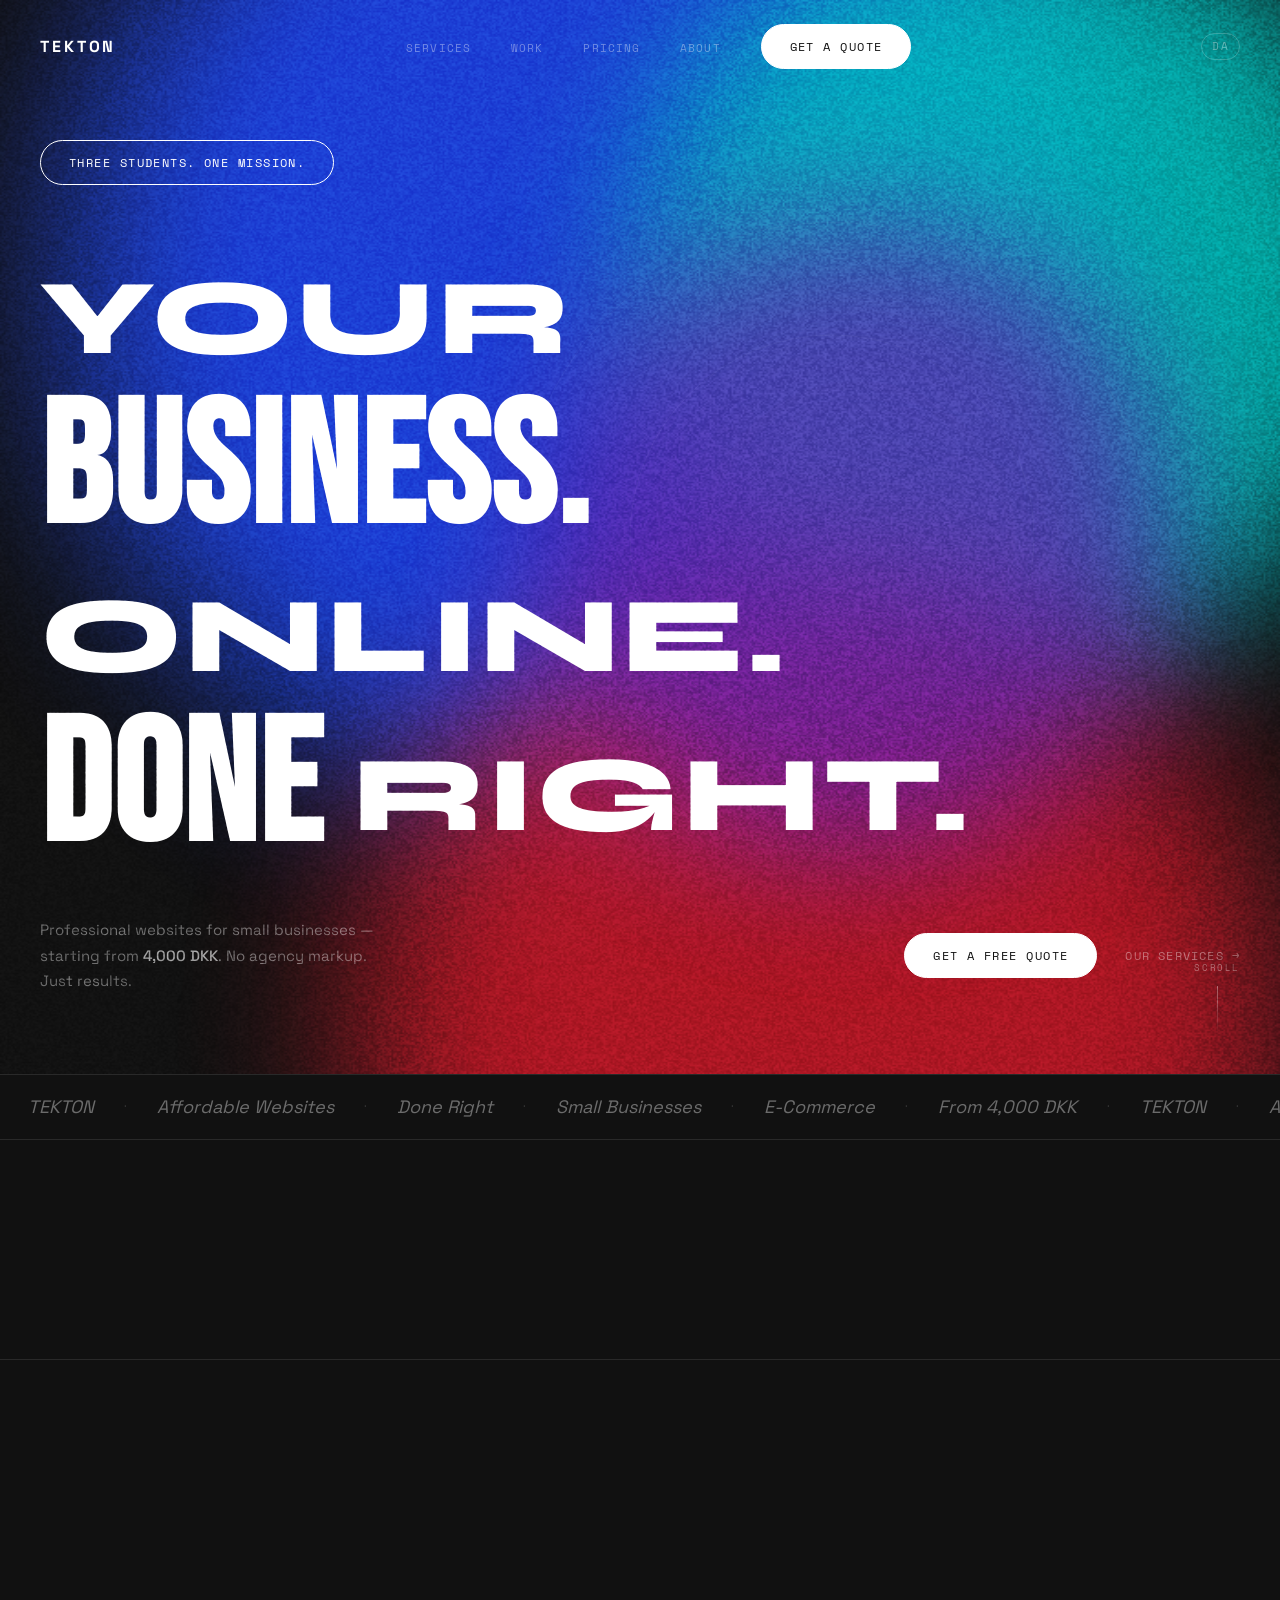
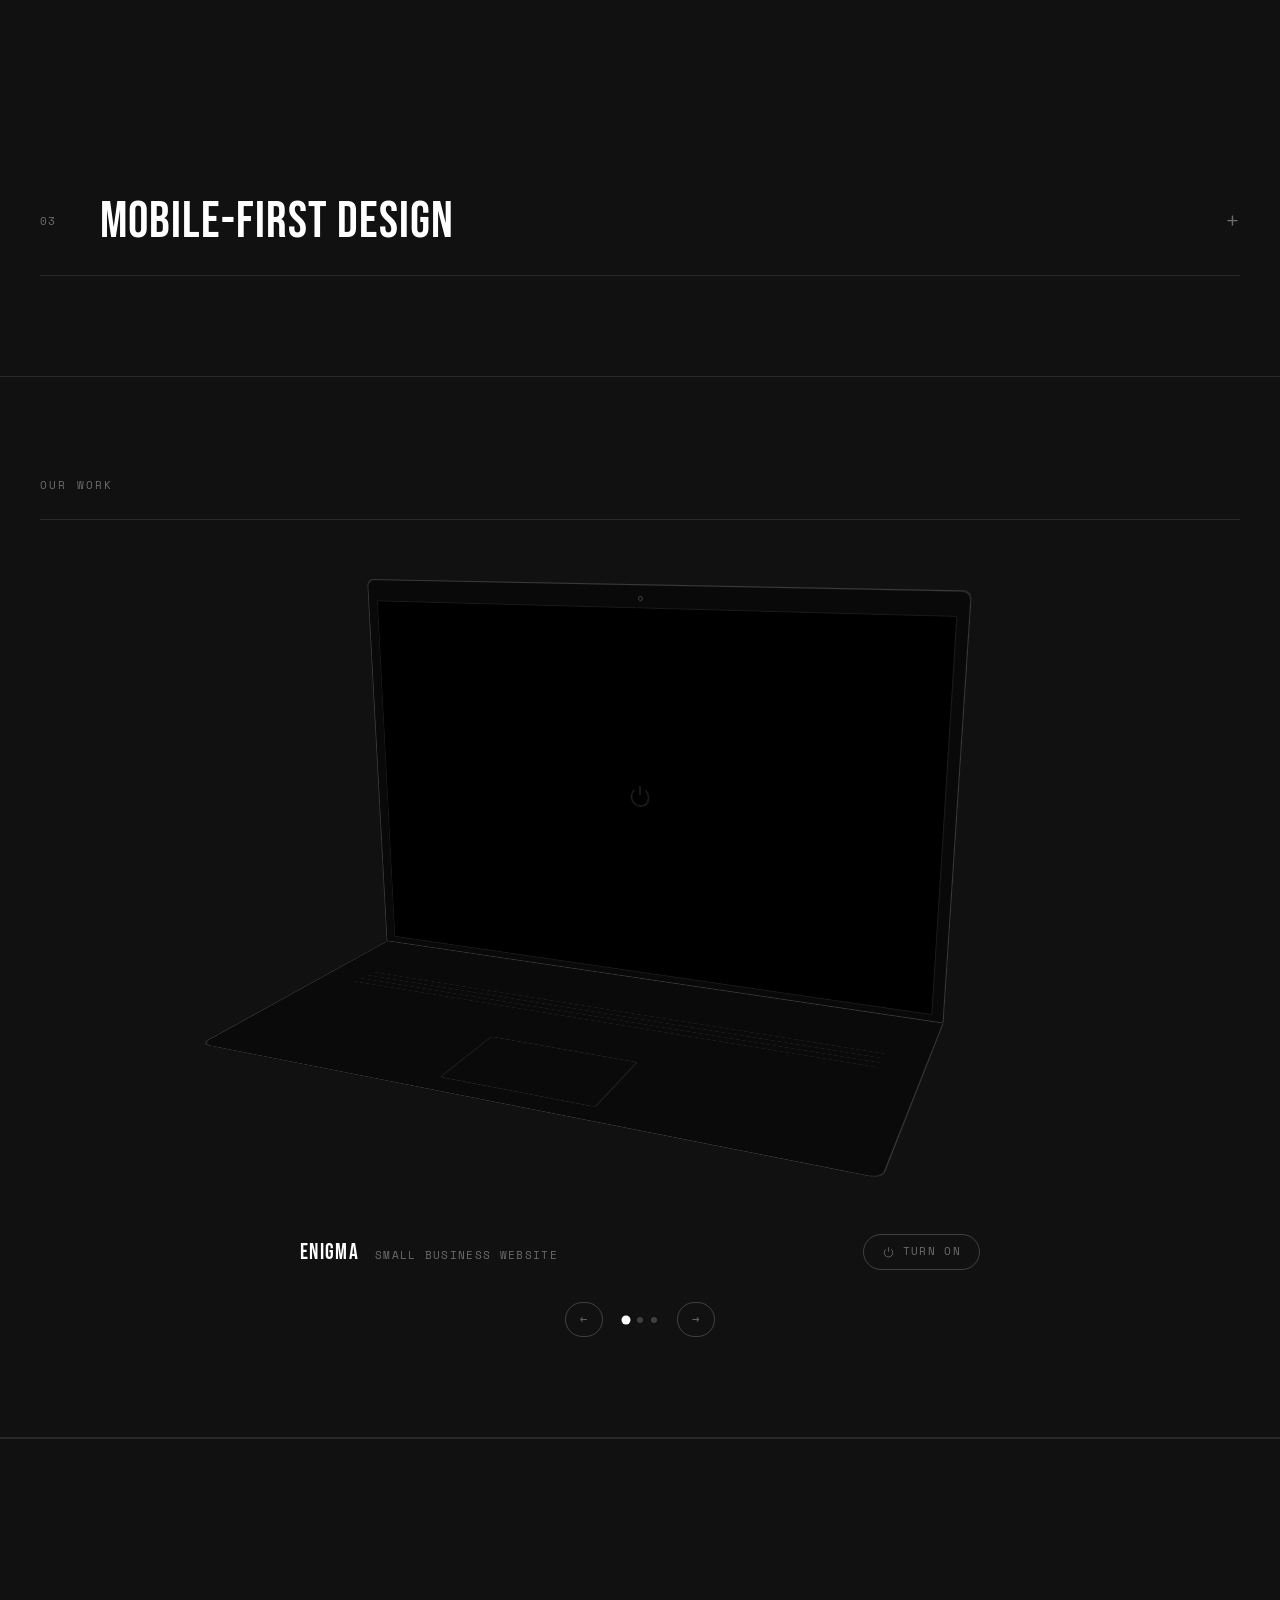
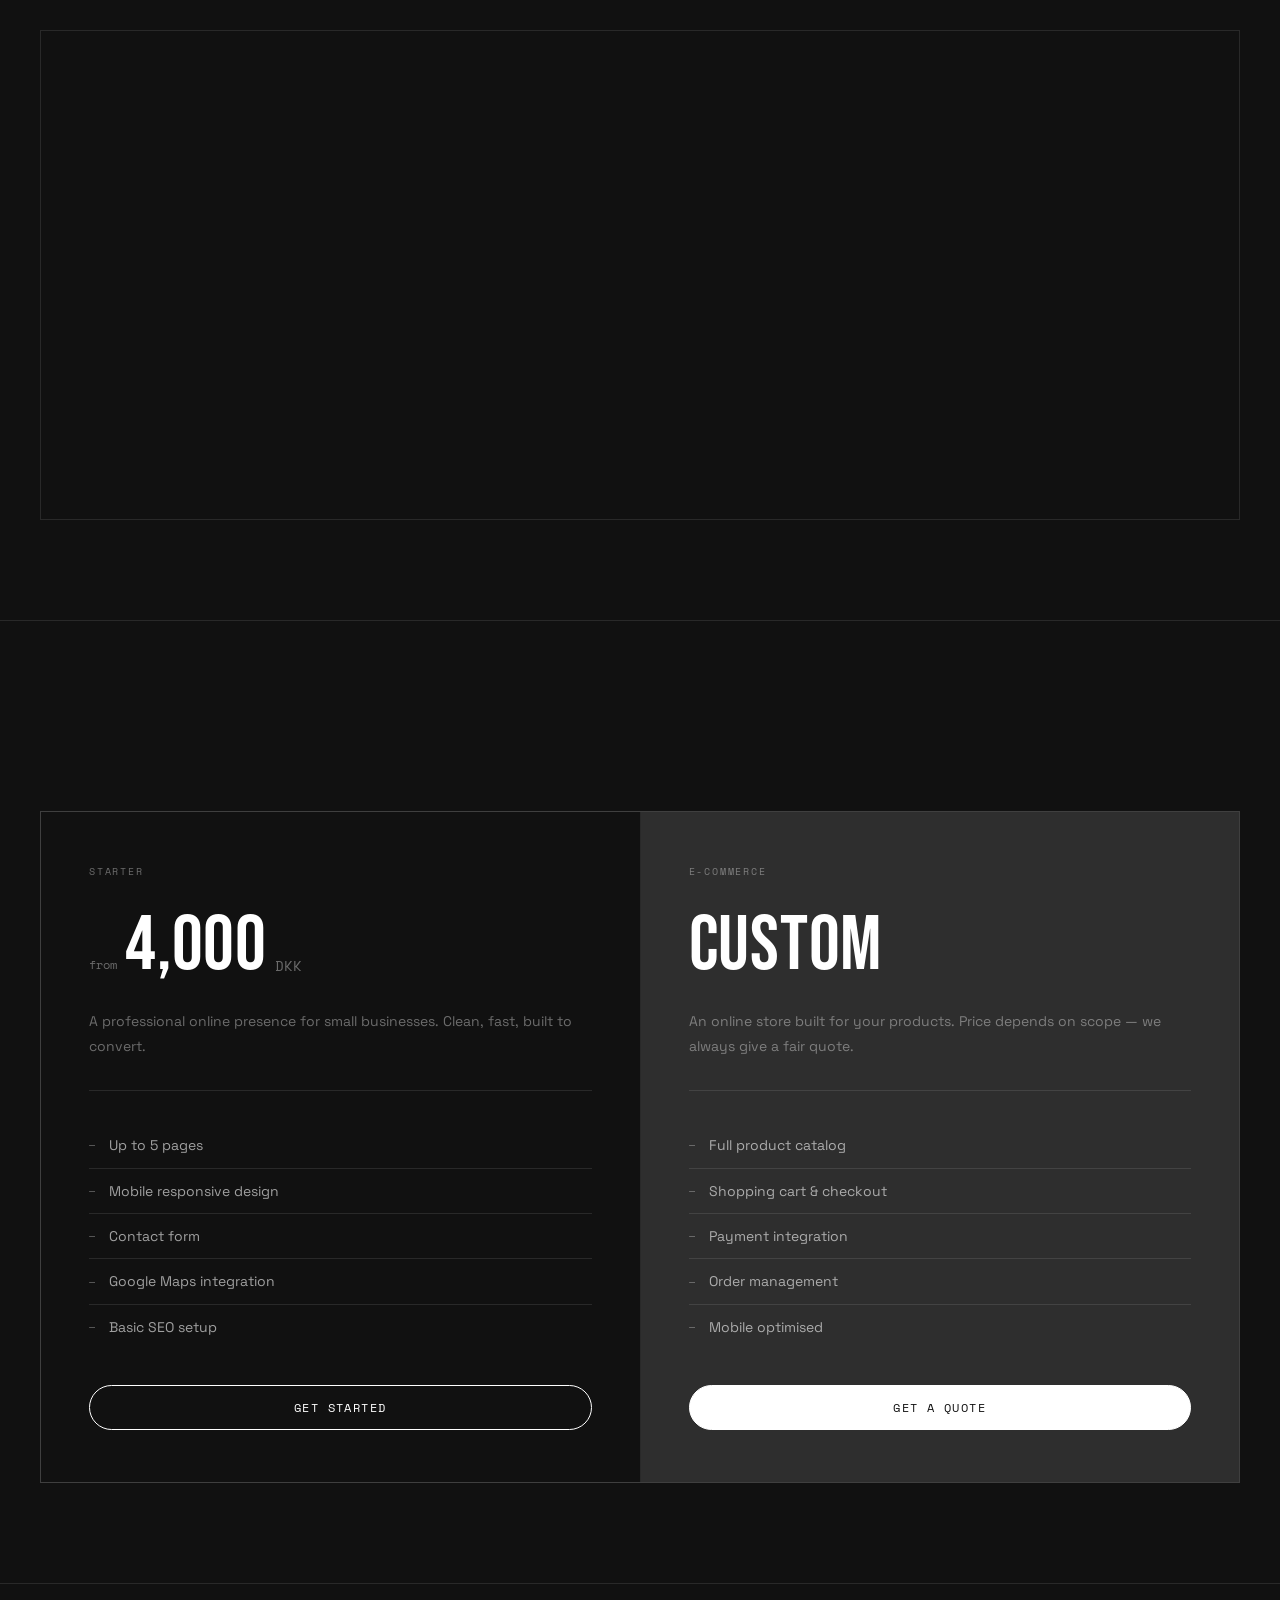
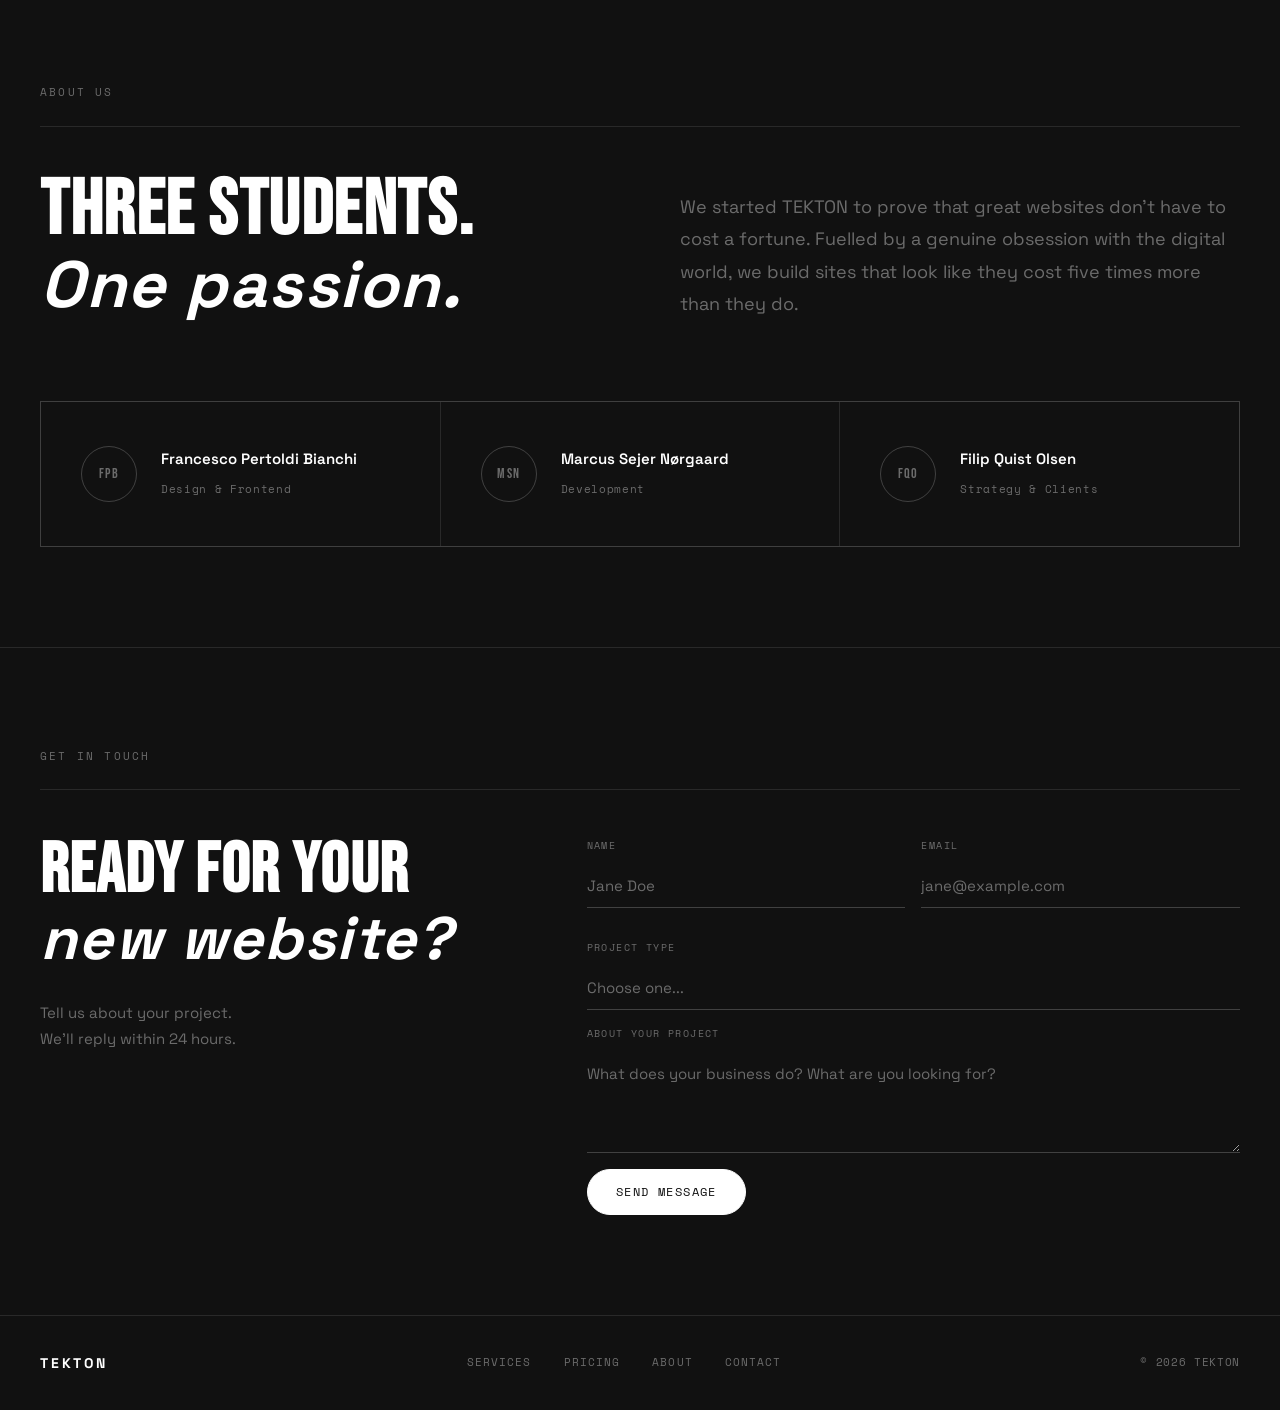
<file: index.html>
<!DOCTYPE html>
<html lang="en">
<head>
    <meta charset="UTF-8">
    <meta name="viewport" content="width=device-width, initial-scale=1.0">
    <meta name="description" content="TEKTON — Professional websites for small businesses. Starting from 4,000 DKK.">
    <title>TEKTON — Websites for Small Businesses</title>
    <link rel="preconnect" href="https://fonts.googleapis.com">
    <link rel="preconnect" href="https://fonts.gstatic.com" crossorigin>
    <link href="https://fonts.googleapis.com/css2?family=Bebas+Neue&family=Cormorant+Garamond:ital,wght@1,700&family=Syne:wght@400;700;800&family=Space+Grotesk:wght@300;400;500;600;700&family=Space+Mono&display=swap" rel="stylesheet">
    <link rel="stylesheet" href="style.css">
</head>
<body>
    <div class="cursor" aria-hidden="true"></div>
    <div class="cursor-ring" aria-hidden="true"></div>

    <!-- Navigation -->
    <nav class="nav" id="nav">
        <div class="nav__inner">
            <a href="#home" class="nav__logo">TEKTON</a>
            <ul class="nav__links">
                <li><a href="#services" data-i18n="nav.services">Services</a></li>
                <li><a href="#work" data-i18n="nav.work">Work</a></li>
                <li><a href="#pricing" data-i18n="nav.pricing">Pricing</a></li>
                <li><a href="#about" data-i18n="nav.about">About</a></li>
                <li><a href="#contact" class="pill" data-i18n="nav.cta">Get a Quote</a></li>
            </ul>
            <div class="nav__right">
                <button class="lang-toggle" id="langToggle" aria-label="Switch language">DA</button>
                <button class="hamburger" id="hamburger" aria-label="Toggle menu">
                    <span></span><span></span><span></span>
                </button>
            </div>
        </div>
    </nav>

    <!-- Mobile Menu -->
    <div class="mobile-menu" id="mobileMenu">
        <ul>
            <li><a href="#services" data-i18n="nav.services">Services</a></li>
            <li><a href="#work" data-i18n="nav.work">Work</a></li>
            <li><a href="#pricing" data-i18n="nav.pricing">Pricing</a></li>
            <li><a href="#about" data-i18n="nav.about">About</a></li>
            <li><a href="#contact" data-i18n="nav.cta">Get a Quote</a></li>
        </ul>
    </div>

    <!-- Hero -->
    <section class="hero" id="home">
        <div class="hero-gradient" aria-hidden="true">
            <div class="blob blob--1"></div>
            <div class="blob blob--2"></div>
            <div class="blob blob--3"></div>
            <div class="blob blob--4"></div>
        </div>
        <div class="grain" aria-hidden="true"></div>
        <div class="hero__geo" aria-hidden="true"></div>
        <div class="container">
            <div class="hero__inner">
                <div class="hero__top">
                    <span class="pill pill--ghost" data-i18n="hero.badge">Three students. One mission.</span>
                </div>
                <h1 class="hero__title">
                    <em data-i18n="hero.l1">YOUR</em><br>
                    <span data-i18n="hero.l2">BUSINESS.</span><br>
                    <em data-i18n="hero.l3">ONLINE.</em><br>
                    <span class="hero__l4" data-i18n="hero.l4">DONE</span> <em data-i18n="hero.l5">RIGHT.</em>
                </h1>
                <div class="hero__foot">
                    <p class="hero__desc" data-i18n-html="hero.desc">
                        Professional websites for small businesses —
                        starting from <strong>4,000 DKK</strong>.
                        No agency markup. Just results.
                    </p>
                    <div class="hero__cta">
                        <a href="#contact" class="pill" data-i18n="hero.cta.primary">Get a Free Quote</a>
                        <a href="#services" class="text-link"><span data-i18n="hero.cta.secondary">Our Services</span> <span aria-hidden="true">→</span></a>
                    </div>
                </div>
            </div>
        </div>
        <div class="hero__scroll" aria-hidden="true">
            <span>SCROLL</span>
            <div class="hero__scroll-line"></div>
        </div>
    </section>

    <!-- Marquee -->
    <div class="marquee" aria-hidden="true">
        <div class="marquee__track">
            <span class="marquee__item">TEKTON</span>
            <span class="marquee__sep">·</span>
            <span class="marquee__item" data-i18n="marquee.affordable">Affordable Websites</span>
            <span class="marquee__sep">·</span>
            <span class="marquee__item" data-i18n="marquee.done">Done Right</span>
            <span class="marquee__sep">·</span>
            <span class="marquee__item" data-i18n="marquee.small">Small Businesses</span>
            <span class="marquee__sep">·</span>
            <span class="marquee__item" data-i18n="marquee.ecom">E-Commerce</span>
            <span class="marquee__sep">·</span>
            <span class="marquee__item" data-i18n="marquee.from">From 4,000 DKK</span>
            <span class="marquee__sep">·</span>
            <span class="marquee__item">TEKTON</span>
            <span class="marquee__sep">·</span>
            <span class="marquee__item" data-i18n="marquee.affordable">Affordable Websites</span>
            <span class="marquee__sep">·</span>
            <span class="marquee__item" data-i18n="marquee.done">Done Right</span>
            <span class="marquee__sep">·</span>
            <span class="marquee__item" data-i18n="marquee.small">Small Businesses</span>
            <span class="marquee__sep">·</span>
            <span class="marquee__item" data-i18n="marquee.ecom">E-Commerce</span>
            <span class="marquee__sep">·</span>
            <span class="marquee__item" data-i18n="marquee.from">From 4,000 DKK</span>
            <span class="marquee__sep">·</span>
        </div>
    </div>

    <!-- Stats Bar -->
    <div class="stats-bar">
        <div class="container">
            <div class="stats-bar__grid">
                <div class="stats-bar__item">
                    <span class="stats-bar__num">03</span>
                    <span class="stats-bar__label" data-i18n="stats.students">Students</span>
                </div>
                <div class="stats-bar__item">
                    <span class="stats-bar__num">2–3</span>
                    <span class="stats-bar__label" data-i18n="stats.weeks">Weeks delivery</span>
                </div>
                <div class="stats-bar__item">
                    <span class="stats-bar__num">100<span class="stats-bar__pct">%</span></span>
                    <span class="stats-bar__label" data-i18n="stats.custom">Custom code</span>
                </div>
                <div class="stats-bar__item">
                    <span class="stats-bar__num">24<span class="stats-bar__pct">H</span></span>
                    <span class="stats-bar__label" data-i18n="stats.response">Response time</span>
                </div>
            </div>
        </div>
    </div>

    <!-- Services -->
    <section class="section" id="services">
        <div class="container">
            <div class="section-label fade-up" data-i18n="services.label">SERVICES</div>
            <div class="service-list">
                <div class="service-item fade-up">
                    <button class="service-item__head" aria-expanded="false">
                        <span class="service-item__num">01</span>
                        <span class="service-item__title" data-i18n="services.s1.title">Small Business Websites</span>
                        <span class="service-item__toggle" aria-hidden="true">+</span>
                    </button>
                    <div class="service-item__body" hidden>
                        <p data-i18n="services.s1.desc">A clean, professional online presence that turns visitors into customers. Perfect for local shops, service providers, and startups looking to get serious about the web.</p>
                    </div>
                </div>
                <div class="service-item fade-up">
                    <button class="service-item__head" aria-expanded="false">
                        <span class="service-item__num">02</span>
                        <span class="service-item__title" data-i18n="services.s2.title">E-Commerce</span>
                        <span class="service-item__toggle" aria-hidden="true">+</span>
                    </button>
                    <div class="service-item__body" hidden>
                        <p data-i18n="services.s2.desc">Start selling online. We build fast, user-friendly stores that make buying from you a pleasure — not a chore. From product catalog to payment and checkout.</p>
                    </div>
                </div>
                <div class="service-item fade-up">
                    <button class="service-item__head" aria-expanded="false">
                        <span class="service-item__num">03</span>
                        <span class="service-item__title" data-i18n="services.s3.title">Mobile-First Design</span>
                        <span class="service-item__toggle" aria-hidden="true">+</span>
                    </button>
                    <div class="service-item__body" hidden>
                        <p data-i18n="services.s3.desc">Over 60% of web traffic is mobile. Every site we deliver is fully optimised for phones, tablets, and desktops — no exceptions, no compromises.</p>
                    </div>
                </div>
            </div>
        </div>
    </section>

    <!-- Work / Portfolio -->
    <section class="section section--border" id="work">
        <div class="container">
            <div class="section-label fade-up" data-i18n="work.label">OUR WORK</div>
            <div class="work-card fade-up">
                <div class="laptop-scene" id="laptopScene">
                    <!-- 3D laptop frame: preserve-3d gives correct keyboard geometry -->
                    <div class="laptop-frame" id="laptop">
                        <div class="laptop__lid">
                            <div class="laptop__cam" aria-hidden="true"></div>
                            <!-- Screen placeholder: defines size/position for JS iframe overlay -->
                            <div class="laptop__screen" id="laptopScreen">
                                <div class="laptop__screen-off" aria-hidden="true">
                                    <svg viewBox="0 0 24 24" fill="none" stroke="currentColor" stroke-width="1" stroke-linecap="round" stroke-linejoin="round" aria-hidden="true">
                                        <path d="M12 3v7"/>
                                        <path d="M6.5 6.5a8 8 0 1 0 11 0"/>
                                    </svg>
                                </div>
                                <div class="laptop__screen-placeholder" id="screenPlaceholder" aria-hidden="true">
                                    <span id="placeholderName">Project</span>
                                    <small data-i18n="work.coming">Coming soon</small>
                                </div>
                            </div>
                        </div>
                        <!-- Keyboard: hinged at lid bottom, rotates 90° flat toward viewer -->
                        <div class="laptop__base" aria-hidden="true">
                            <div class="laptop__key-rows" aria-hidden="true">
                                <div class="laptop__key-row"></div>
                                <div class="laptop__key-row"></div>
                                <div class="laptop__key-row"></div>
                                <div class="laptop__key-row"></div>
                            </div>
                            <div class="laptop__trackpad"></div>
                        </div>
                    </div>
                    <!-- iframe lives outside preserve-3d so it stays interactive -->
                    <!-- JS positions and clips it to match the 3D screen exactly -->
                    <div class="laptop__iframe-wrap" id="laptopIframeWrap">
                        <iframe
                            src="https://franogaming123-code.github.io/Enigma/"
                            title="Enigma — example project by TEKTON"
                            loading="lazy"
                            tabindex="-1"
                        ></iframe>
                    </div>
                </div>
                <div class="work-card__meta">
                    <div class="work-card__info">
                        <span class="work-card__name">Enigma</span>
                        <span class="work-card__type" data-i18n="work.enigma.type">Small Business Website</span>
                    </div>
                    <button class="power-btn" id="powerBtn" aria-pressed="false">
                        <svg viewBox="0 0 24 24" fill="none" stroke="currentColor" stroke-width="1.5" stroke-linecap="round" stroke-linejoin="round" aria-hidden="true">
                            <path d="M12 3v7"/>
                            <path d="M6.5 6.5a8 8 0 1 0 11 0"/>
                        </svg>
                        <span id="powerLabel" data-i18n="work.power.off">Turn on</span>
                    </button>
                </div>
                <div class="work-card__nav">
                    <button class="work-nav-arrow" id="workPrev" aria-label="Previous project">←</button>
                    <div class="work-nav-dots" id="workDots">
                        <button class="work-nav-dot is-active" data-idx="0" aria-label="Enigma"></button>
                        <button class="work-nav-dot" data-idx="1" aria-label="Bloom Bakery"></button>
                        <button class="work-nav-dot" data-idx="2" aria-label="Atlas Studio"></button>
                    </div>
                    <button class="work-nav-arrow" id="workNext" aria-label="Next project">→</button>
                </div>
            </div>
        </div>
    </section>

    <!-- Why Tekton -->
    <section class="section section--border" id="why">
        <div class="container">
            <div class="section-label fade-up" data-i18n="why.label">WHY TEKTON</div>
            <div class="why-grid">
                <div class="why-item fade-up">
                    <span class="why-item__num">01</span>
                    <h3 data-i18n="why.w1.title">Actually affordable</h3>
                    <p data-i18n="why.w1.desc">We're students — our overhead is zero. We pass that saving on to you, with prices far below any agency.</p>
                </div>
                <div class="why-item fade-up">
                    <span class="why-item__num">02</span>
                    <h3 data-i18n="why.w2.title">Modern by default</h3>
                    <p data-i18n="why.w2.desc">We live on the web. Every site we build is fast, clean, and looks like it was made in this decade.</p>
                </div>
                <div class="why-item fade-up">
                    <span class="why-item__num">03</span>
                    <h3 data-i18n="why.w3.title">Direct communication</h3>
                    <p data-i18n="why.w3.desc">You talk to the people building your site — no account managers, no middlemen, no BS.</p>
                </div>
                <div class="why-item fade-up">
                    <span class="why-item__num">04</span>
                    <h3 data-i18n="why.w4.title">Fast turnaround</h3>
                    <p data-i18n="why.w4.desc">We're hungry for the work. Most projects go live within 2–3 weeks from the first brief.</p>
                </div>
            </div>
        </div>
    </section>

    <!-- Pricing -->
    <section class="section" id="pricing">
        <div class="container">
            <div class="section-label fade-up" data-i18n="pricing.label">PRICING</div>
            <div class="pricing-grid">
                <div class="pricing-card fade-up">
                    <div class="pricing-card__label" data-i18n="pricing.starter.label">Starter</div>
                    <div class="pricing-card__price">
                        <span class="pricing-card__from" data-i18n="pricing.from">from</span>
                        <span class="pricing-card__amount" data-countup="4000">4,000</span>
                        <span class="pricing-card__unit">DKK</span>
                    </div>
                    <p data-i18n="pricing.starter.desc">A professional online presence for small businesses. Clean, fast, built to convert.</p>
                    <ul class="feature-list">
                        <li data-i18n="pricing.starter.f1">Up to 5 pages</li>
                        <li data-i18n="pricing.starter.f2">Mobile responsive design</li>
                        <li data-i18n="pricing.starter.f3">Contact form</li>
                        <li data-i18n="pricing.starter.f4">Google Maps integration</li>
                        <li data-i18n="pricing.starter.f5">Basic SEO setup</li>
                    </ul>
                    <a href="#contact" class="pill pill--ghost" data-i18n="pricing.cta.start">Get Started</a>
                </div>
                <div class="pricing-card pricing-card--featured fade-up">
                    <div class="pricing-card__label" data-i18n="pricing.ecom.label">E-Commerce</div>
                    <div class="pricing-card__price">
                        <span class="pricing-card__amount" data-i18n="pricing.custom">Custom</span>
                    </div>
                    <p data-i18n="pricing.ecom.desc">An online store built for your products. Price depends on scope — we always give a fair quote.</p>
                    <ul class="feature-list">
                        <li data-i18n="pricing.ecom.f1">Full product catalog</li>
                        <li data-i18n="pricing.ecom.f2">Shopping cart &amp; checkout</li>
                        <li data-i18n="pricing.ecom.f3">Payment integration</li>
                        <li data-i18n="pricing.ecom.f4">Order management</li>
                        <li data-i18n="pricing.ecom.f5">Mobile optimised</li>
                    </ul>
                    <a href="#contact" class="pill" data-i18n="nav.cta">Get a Quote</a>
                </div>
            </div>
        </div>
    </section>

    <!-- About -->
    <section class="section section--border" id="about">
        <div class="container">
            <div class="section-label fade-up" data-i18n="about.label">ABOUT US</div>
            <div class="about-intro fade-up">
                <h2 class="about-heading" data-i18n-html="about.heading">
                    Three students.<br>
                    <em>One passion.</em>
                </h2>
                <p class="about-body" data-i18n="about.body">
                    We started TEKTON to prove that great websites don't have to cost a fortune.
                    Fuelled by a genuine obsession with the digital world, we build sites that
                    look like they cost five times more than they do.
                </p>
            </div>
            <div class="team-grid">
                <div class="team-card fade-up">
                    <div class="team-card__initial">FPB</div>
                    <div class="team-card__info">
                        <h3>Francesco Pertoldi Bianchi</h3>
                        <span data-i18n="team.role1">Design &amp; Frontend</span>
                    </div>
                </div>
                <div class="team-card fade-up">
                    <div class="team-card__initial">MSN</div>
                    <div class="team-card__info">
                        <h3>Marcus Sejer Nørgaard</h3>
                        <span data-i18n="team.role2">Development</span>
                    </div>
                </div>
                <div class="team-card fade-up">
                    <div class="team-card__initial">FQO</div>
                    <div class="team-card__info">
                        <h3>Filip Quist Olsen</h3>
                        <span data-i18n="team.role3">Strategy &amp; Clients</span>
                    </div>
                </div>
            </div>
        </div>
    </section>

    <!-- Contact -->
    <section class="section" id="contact">
        <div class="container">
            <div class="section-label fade-up" data-i18n="contact.label">GET IN TOUCH</div>
            <div class="contact-layout">
                <div class="contact-heading fade-up">
                    <h2 data-i18n-html="contact.heading">Ready for your<br><em>new website?</em></h2>
                    <p data-i18n-html="contact.subhead">Tell us about your project.<br>We'll reply within 24 hours.</p>
                </div>
                <!-- Set action="https://formspree.io/f/YOUR_ID" to receive emails -->
                <form class="contact-form fade-up" id="contactForm">
                    <div class="form-row">
                        <div class="form-group">
                            <label for="name" data-i18n="form.name">Name</label>
                            <input type="text" id="name" name="name" data-i18n-placeholder="form.name.ph" placeholder="Jane Doe" required>
                        </div>
                        <div class="form-group">
                            <label for="email" data-i18n="form.email">Email</label>
                            <input type="email" id="email" name="email" data-i18n-placeholder="form.email.ph" placeholder="jane@example.com" required>
                        </div>
                    </div>
                    <div class="form-group">
                        <label for="type" data-i18n="form.type">Project type</label>
                        <select id="type" name="type">
                            <option value="" data-i18n="form.type.choose">Choose one...</option>
                            <option value="small-business" data-i18n="form.type.small">Small Business Website</option>
                            <option value="ecommerce" data-i18n="form.type.ecom">E-Commerce Store</option>
                            <option value="other" data-i18n="form.type.other">Other / Not sure yet</option>
                        </select>
                    </div>
                    <div class="form-group">
                        <label for="message" data-i18n="form.message">About your project</label>
                        <textarea id="message" name="message" rows="4" data-i18n-placeholder="form.message.ph" placeholder="What does your business do? What are you looking for?"></textarea>
                    </div>
                    <div class="form-actions">
                        <button type="submit" class="pill" data-i18n="form.submit">Send Message</button>
                        <div class="form-success" id="formSuccess" data-i18n="form.success">We'll get back to you within 24 hours.</div>
                    </div>
                </form>
            </div>
        </div>
    </section>

    <!-- Footer -->
    <footer class="footer">
        <div class="container footer__inner">
            <span class="footer__logo">TEKTON</span>
            <nav class="footer__links" aria-label="Footer navigation">
                <a href="#services" data-i18n="nav.services">Services</a>
                <a href="#pricing" data-i18n="nav.pricing">Pricing</a>
                <a href="#about" data-i18n="nav.about">About</a>
                <a href="#contact" data-i18n="nav.contact">Contact</a>
            </nav>
            <p class="footer__copy">&copy; 2026 TEKTON</p>
        </div>
    </footer>

    <script src="i18n.js"></script>
    <script src="main.js"></script>
</body>
</html>
</file>
<file: style.css>
/* ============================
   Variables & Reset
   ============================ */
:root {
    --bg: #111111;
    --text: #fff;
    --text-dim: rgba(255, 255, 255, 0.38);
    --text-mid: rgba(255, 255, 255, 0.6);
    --border: rgba(255, 255, 255, 0.1);
    --border-mid: rgba(255, 255, 255, 0.2);
    --border-full: #fff;
    --font-display: 'Bebas Neue', sans-serif;
    --font-head: 'Space Grotesk', sans-serif;
    --font-alt: 'Syne', sans-serif;
    --font-mono: 'Space Mono', monospace;
    --font-serif: 'Cormorant Garamond', serif;
    --ease: cubic-bezier(0.25, 0.46, 0.45, 0.94);
    --ease-out: cubic-bezier(0.16, 1, 0.3, 1);
    --max-w: 1280px;
}

*, *::before, *::after { box-sizing: border-box; margin: 0; padding: 0; }
html { scroll-behavior: smooth; }

body {
    background: var(--bg);
    color: var(--text);
    font-family: var(--font-head);
    font-size: 16px;
    line-height: 1.6;
    -webkit-font-smoothing: antialiased;
    overflow-x: hidden;
}

a { text-decoration: none; color: inherit; }
ul { list-style: none; }
button { font: inherit; cursor: pointer; border: none; background: none; }

/* ============================
   Utilities
   ============================ */
.container {
    width: 100%;
    max-width: var(--max-w);
    margin: 0 auto;
    padding: 0 40px;
}

.section-label {
    font-family: var(--font-mono);
    font-size: 11px;
    letter-spacing: 0.2em;
    color: var(--text-dim);
    text-transform: uppercase;
    margin-bottom: 48px;
    padding-bottom: 24px;
    border-bottom: 1px solid var(--border);
}

/* ============================
   Pills / Buttons
   ============================ */
.pill {
    display: inline-flex;
    align-items: center;
    justify-content: center;
    padding: 12px 28px;
    border: 1.5px solid var(--border-full);
    border-radius: 100px;
    font-family: var(--font-mono);
    font-size: 12px;
    letter-spacing: 0.12em;
    text-transform: uppercase;
    color: var(--text);
    background: var(--text);
    color: var(--bg);
    transition: background 0.3s var(--ease), color 0.3s var(--ease), transform 0.3s var(--ease);
    white-space: nowrap;
}
.pill:hover {
    background: transparent;
    color: var(--text);
    transform: scale(1.03);
}

.pill--ghost {
    background: transparent;
    color: var(--text);
}
.pill--ghost:hover {
    background: var(--text);
    color: var(--bg);
    transform: scale(1.03);
}

.text-link {
    display: inline-flex;
    align-items: center;
    gap: 8px;
    font-family: var(--font-mono);
    font-size: 12px;
    letter-spacing: 0.1em;
    text-transform: uppercase;
    color: var(--text-dim);
    transition: color 0.2s, gap 0.2s;
}
.text-link:hover {
    color: var(--text);
    gap: 14px;
}

/* ============================
   Animations
   ============================ */
.fade-up {
    opacity: 0;
    transform: translateY(32px);
    transition: opacity 0.8s var(--ease-out), transform 0.8s var(--ease-out);
}
.fade-up.visible {
    opacity: 1;
    transform: translateY(0);
}

/* ============================
   Navigation
   ============================ */
.nav {
    position: fixed;
    top: 0; left: 0; right: 0;
    z-index: 100;
    padding: 24px 40px;
    transition: border-color 0.4s, padding 0.4s;
    border-bottom: 1px solid transparent;
}
.nav.scrolled {
    border-color: var(--border);
    padding: 16px 40px;
    background: rgba(17, 17, 17, 0.85);
    backdrop-filter: blur(20px);
    -webkit-backdrop-filter: blur(20px);
}
.nav__inner {
    max-width: var(--max-w);
    margin: 0 auto;
    display: flex;
    align-items: center;
    justify-content: space-between;
}
.nav__logo {
    font-family: var(--font-head);
    font-size: 16px;
    font-weight: 700;
    letter-spacing: 0.18em;
    color: var(--text);
}
.nav__links {
    display: flex;
    align-items: center;
    gap: 40px;
}
.nav__links a:not(.pill) {
    font-family: var(--font-mono);
    font-size: 11px;
    letter-spacing: 0.1em;
    text-transform: uppercase;
    color: var(--text-dim);
    transition: color 0.2s, font-family 0.01s;
}
.nav__links a:not(.pill):hover { color: var(--text); }

/* Hamburger */
.hamburger {
    display: none;
    flex-direction: column;
    gap: 5px;
    padding: 4px;
}
.hamburger span {
    display: block;
    width: 22px;
    height: 1.5px;
    background: var(--text);
    border-radius: 2px;
    transition: transform 0.35s var(--ease), opacity 0.35s;
}
.hamburger.open span:nth-child(1) { transform: translateY(6.5px) rotate(45deg); }
.hamburger.open span:nth-child(2) { opacity: 0; }
.hamburger.open span:nth-child(3) { transform: translateY(-6.5px) rotate(-45deg); }

.nav__right {
    display: flex;
    align-items: center;
    gap: 16px;
}

.lang-toggle {
    font-family: var(--font-mono);
    font-size: 11px;
    letter-spacing: 0.12em;
    text-transform: uppercase;
    color: var(--text-dim);
    padding: 4px 10px;
    border: 1px solid var(--border-mid);
    border-radius: 100px;
    transition: color 0.2s, border-color 0.2s;
}
.lang-toggle:hover {
    color: var(--text);
    border-color: var(--border-full);
}

/* Mobile menu */
.mobile-menu {
    display: none;
    position: fixed;
    inset: 0;
    background: var(--bg);
    z-index: 99;
    flex-direction: column;
    justify-content: center;
    align-items: center;
    gap: 48px;
}
.mobile-menu.open { display: flex; }
.mobile-menu a {
    font-family: var(--font-display);
    font-size: 52px;
    color: var(--text);
    letter-spacing: 0.04em;
    transition: color 0.2s;
}
.mobile-menu a:hover { color: var(--text-dim); }

/* ============================
   Hero
   ============================ */
.hero {
    position: relative;
    min-height: 100vh;
    display: flex;
    align-items: flex-end;
    padding: 0 0 80px;
    overflow: hidden;
}

/* Subtle geometric rings */
.hero__geo {
    position: absolute;
    inset: 0;
    pointer-events: none;
}
.hero__geo::before,
.hero__geo::after {
    content: '';
    position: absolute;
    border-radius: 50%;
    border: 1px solid rgba(255,255,255,0.04);
}
.hero__geo::before {
    width: 70vmin;
    height: 70vmin;
    top: 50%;
    left: 65%;
    transform: translate(-50%, -50%);
    animation: slowSpin 60s linear infinite;
}
.hero__geo::after {
    width: 45vmin;
    height: 45vmin;
    top: 50%;
    left: 65%;
    transform: translate(-50%, -50%);
    animation: slowSpin 40s linear infinite reverse;
}
@keyframes slowSpin {
    from { transform: translate(-50%, -50%) rotate(0deg); }
    to   { transform: translate(-50%, -50%) rotate(360deg); }
}

.hero__inner {
    display: flex;
    flex-direction: column;
    gap: 48px;
}

.hero__top { padding-top: 140px; }

.hero__title {
    font-family: var(--font-display);
    font-size: clamp(80px, 13.5vw, 180px);
    line-height: 0.92;
    letter-spacing: 0.01em;
    color: var(--text);
    animation: heroReveal 1.1s var(--ease-out) both;
}
.hero__title em {
    font-family: var(--font-alt);
    font-style: normal;
    font-weight: 800;
    font-size: 0.62em;
    letter-spacing: 0.03em;
    vertical-align: 0.1em;
    cursor: default;
}

[lang="da"] .hero__l4 {
    font-family: var(--font-serif);
    font-style: italic;
    font-weight: 700;
    letter-spacing: 0.01em;
}

@keyframes heroReveal {
    from { opacity: 0; transform: translateY(40px); }
    to   { opacity: 1; transform: translateY(0); }
}

.hero__foot {
    display: flex;
    align-items: center;
    justify-content: space-between;
    flex-wrap: wrap;
    gap: 32px;
    animation: heroReveal 1.1s 0.2s var(--ease-out) both;
}

.hero__desc {
    font-size: 15px;
    color: var(--text-dim);
    line-height: 1.7;
    max-width: 360px;
}
.hero__desc strong { color: var(--text-mid); font-weight: 500; }

.hero__cta {
    display: flex;
    align-items: center;
    gap: 28px;
    flex-wrap: wrap;
}

.hero__scroll {
    position: absolute;
    bottom: 40px;
    right: 40px;
    display: flex;
    flex-direction: column;
    align-items: center;
    gap: 10px;
    color: var(--text-dim);
    font-family: var(--font-mono);
    font-size: 9px;
    letter-spacing: 0.18em;
    animation: heroReveal 1s 0.6s var(--ease-out) both;
}
.hero__scroll-line {
    width: 1px;
    height: 48px;
    background: linear-gradient(to bottom, var(--text-dim), transparent);
    animation: scrollPulse 2.4s ease-in-out infinite;
}
@keyframes scrollPulse {
    0%, 100% { opacity: 0.4; }
    50% { opacity: 1; }
}

/* ============================
   Marquee
   ============================ */
.marquee {
    border-top: 1px solid var(--border);
    border-bottom: 1px solid var(--border);
    padding: 18px 0;
    overflow: hidden;
    white-space: nowrap;
}
.marquee__track {
    display: inline-flex;
    align-items: center;
    animation: marqueeScroll 28s linear infinite;
}
.marquee__item {
    font-family: var(--font-head);
    font-style: italic;
    font-size: 18px;
    color: var(--text-dim);
    padding: 0 28px;
}
.marquee__sep {
    font-family: var(--font-mono);
    font-size: 11px;
    color: rgba(255,255,255,0.15);
}
@keyframes marqueeScroll {
    from { transform: translateX(0); }
    to   { transform: translateX(-50%); }
}

/* ============================
   Sections
   ============================ */
.section {
    padding: 100px 0;
}
.section--border {
    border-top: 1px solid var(--border);
    border-bottom: 1px solid var(--border);
}

/* ============================
   Services
   ============================ */
.service-list { display: flex; flex-direction: column; }

.service-item {
    border-bottom: 1px solid var(--border);
}
.service-item:first-of-type {
    border-top: 1px solid var(--border);
}

.service-item__head {
    width: 100%;
    display: flex;
    align-items: center;
    gap: 32px;
    padding: 28px 0;
    text-align: left;
    color: var(--text);
    transition: opacity 0.2s;
}
.service-item__head:hover { opacity: 0.7; }

.service-item__num {
    font-family: var(--font-mono);
    font-size: 11px;
    letter-spacing: 0.1em;
    color: var(--text-dim);
    flex-shrink: 0;
    width: 28px;
}
.service-item__title {
    font-family: var(--font-display);
    font-size: clamp(28px, 4vw, 52px);
    letter-spacing: 0.02em;
    line-height: 1;
    flex: 1;
}
.service-item__toggle {
    font-family: var(--font-head);
    font-size: 24px;
    font-weight: 300;
    color: var(--text-dim);
    flex-shrink: 0;
    transition: transform 0.35s var(--ease), color 0.2s;
    line-height: 1;
}
.service-item.open .service-item__toggle {
    transform: rotate(45deg);
    color: var(--text);
}
.service-item__body {
    overflow: hidden;
    max-height: 0;
    transition: max-height 0.5s var(--ease), padding 0.5s var(--ease);
    padding: 0 0 0 60px;
}
.service-item__body:not([hidden]) {
    display: block;
}
.service-item.open .service-item__body {
    max-height: 160px;
    padding: 0 0 32px 60px;
}
.service-item__body p {
    font-size: 16px;
    color: var(--text-mid);
    max-width: 600px;
    line-height: 1.75;
}

/* ============================
   Why Grid
   ============================ */
.why-grid {
    display: grid;
    grid-template-columns: 1fr 1fr;
    border: 1px solid var(--border);
}
.why-item {
    padding: 52px 48px;
    border-right: 1px solid var(--border);
    border-bottom: 1px solid var(--border);
    transition: background 0.3s;
}
.why-item:nth-child(2n) { border-right: none; }
.why-item:nth-last-child(-n+2) { border-bottom: none; }
.why-item:hover { background: rgba(255,255,255,0.02); }

.why-item__num {
    display: block;
    font-family: var(--font-mono);
    font-size: 10px;
    letter-spacing: 0.14em;
    color: var(--text-dim);
    margin-bottom: 24px;
}
.why-item h3 {
    font-family: var(--font-display);
    font-size: clamp(22px, 2.5vw, 34px);
    font-weight: 400;
    letter-spacing: 0.03em;
    color: var(--text);
    margin-bottom: 14px;
    line-height: 1.1;
}
.why-item p {
    font-size: 14px;
    color: var(--text-dim);
    line-height: 1.8;
}

/* ============================
   Pricing
   ============================ */
.pricing-grid {
    display: grid;
    grid-template-columns: 1fr 1fr;
    gap: 1px;
    background: var(--border);
    border: 1px solid var(--border);
}
.pricing-card {
    background: var(--bg);
    padding: 52px 48px;
    display: flex;
    flex-direction: column;
    gap: 0;
    transition: background 0.3s;
}
.pricing-card:hover { background: rgba(255,255,255,0.02); }
.pricing-card--featured { background: rgba(255,255,255,0.025); }

.pricing-card__label {
    font-family: var(--font-mono);
    font-size: 10px;
    letter-spacing: 0.18em;
    text-transform: uppercase;
    color: var(--text-dim);
    margin-bottom: 28px;
}
.pricing-card__price {
    display: flex;
    align-items: baseline;
    gap: 8px;
    margin-bottom: 24px;
    flex-wrap: wrap;
}
.pricing-card__from {
    font-family: var(--font-mono);
    font-size: 12px;
    color: var(--text-dim);
}
.pricing-card__amount {
    font-family: var(--font-display);
    font-size: clamp(52px, 6vw, 80px);
    color: var(--text);
    line-height: 1;
    letter-spacing: 0.01em;
}
.pricing-card__unit {
    font-family: var(--font-mono);
    font-size: 14px;
    color: var(--text-dim);
    align-self: flex-end;
    padding-bottom: 8px;
}
.pricing-card > p {
    font-size: 14px;
    color: var(--text-dim);
    line-height: 1.75;
    margin-bottom: 32px;
    padding-bottom: 32px;
    border-bottom: 1px solid var(--border);
}
.feature-list {
    flex: 1;
    margin-bottom: 36px;
}
.feature-list li {
    display: flex;
    align-items: center;
    gap: 14px;
    padding: 11px 0;
    font-size: 14px;
    color: var(--text-mid);
    border-bottom: 1px solid var(--border);
}
.feature-list li:last-child { border-bottom: none; }
.feature-list li::before {
    content: '—';
    font-family: var(--font-mono);
    font-size: 10px;
    color: var(--text-dim);
    flex-shrink: 0;
}

/* ============================
   About
   ============================ */
.about-intro {
    display: grid;
    grid-template-columns: 1fr 1fr;
    gap: 80px;
    align-items: start;
    margin-bottom: 80px;
}
.about-heading {
    font-family: var(--font-display);
    font-size: clamp(44px, 6vw, 80px);
    line-height: 0.95;
    letter-spacing: 0.02em;
    color: var(--text);
}
.about-heading em {
    font-family: var(--font-head);
    font-style: italic;
    font-size: 0.85em;
}
.about-body {
    font-size: 18px;
    color: var(--text-dim);
    line-height: 1.8;
    padding-top: 16px;
}

.team-grid {
    display: grid;
    grid-template-columns: repeat(3, 1fr);
    gap: 1px;
    background: var(--border);
    border: 1px solid var(--border);
}
.team-card {
    background: var(--bg);
    padding: 44px 40px;
    display: flex;
    align-items: center;
    gap: 24px;
    transition: background 0.3s;
}
.team-card:hover { background: rgba(255,255,255,0.02); }

.team-card__initial {
    width: 56px;
    height: 56px;
    border-radius: 50%;
    border: 1px solid var(--border-mid);
    display: flex;
    align-items: center;
    justify-content: center;
    font-family: var(--font-display);
    font-size: 14px;
    letter-spacing: 0.08em;
    color: var(--text-dim);
    flex-shrink: 0;
}
.team-card__info h3 {
    font-family: var(--font-head);
    font-size: 15px;
    font-weight: 600;
    color: var(--text);
    margin-bottom: 4px;
}
.team-card__info span {
    font-family: var(--font-mono);
    font-size: 11px;
    letter-spacing: 0.06em;
    color: var(--text-dim);
}

/* ============================
   Contact
   ============================ */
.contact-layout {
    display: grid;
    grid-template-columns: 1fr 1.4fr;
    gap: 80px;
    align-items: start;
}
.contact-heading h2 {
    font-family: var(--font-display);
    font-size: clamp(44px, 5.5vw, 72px);
    line-height: 0.95;
    letter-spacing: 0.02em;
    color: var(--text);
    margin-bottom: 28px;
}
.contact-heading h2 em {
    font-family: var(--font-head);
    font-style: italic;
    font-size: 0.85em;
}
.contact-heading p {
    font-size: 15px;
    color: var(--text-dim);
    line-height: 1.75;
}

.form-row {
    display: grid;
    grid-template-columns: 1fr 1fr;
    gap: 16px;
    margin-bottom: 16px;
}
.form-group {
    display: flex;
    flex-direction: column;
    gap: 10px;
    margin-bottom: 16px;
}
.form-group label {
    font-family: var(--font-mono);
    font-size: 10px;
    letter-spacing: 0.14em;
    text-transform: uppercase;
    color: var(--text-dim);
}
.form-group input,
.form-group select,
.form-group textarea {
    width: 100%;
    background: transparent;
    border: none;
    border-bottom: 1px solid var(--border-mid);
    padding: 12px 0;
    color: var(--text);
    font-family: var(--font-head);
    font-size: 15px;
    outline: none;
    transition: border-color 0.25s;
    appearance: none;
    -webkit-appearance: none;
    border-radius: 0;
}
.form-group input:focus,
.form-group select:focus,
.form-group textarea:focus { border-color: var(--text); }
.form-group input::placeholder,
.form-group textarea::placeholder { color: var(--text-dim); }
.form-group textarea { resize: vertical; }
.form-group select {
    cursor: pointer;
    color: var(--text-dim);
}
.form-group select option { background: var(--bg); color: var(--text); }

.form-actions {
    display: flex;
    align-items: center;
    gap: 28px;
    margin-top: 12px;
    flex-wrap: wrap;
}
.form-success {
    display: none;
    font-family: var(--font-mono);
    font-size: 11px;
    letter-spacing: 0.08em;
    color: var(--text-dim);
}

/* ============================
   Footer
   ============================ */
.footer {
    border-top: 1px solid var(--border);
    padding: 36px 0;
}
.footer__inner {
    display: flex;
    align-items: center;
    justify-content: space-between;
    flex-wrap: wrap;
    gap: 24px;
}
.footer__logo {
    font-family: var(--font-head);
    font-size: 14px;
    font-weight: 700;
    letter-spacing: 0.2em;
    color: var(--text);
}
.footer__links {
    display: flex;
    gap: 32px;
}
.footer__links a {
    font-family: var(--font-mono);
    font-size: 11px;
    letter-spacing: 0.1em;
    text-transform: uppercase;
    color: var(--text-dim);
    transition: color 0.2s, font-family 0.01s;
}
.footer__links a:hover {
    color: var(--text);
    font-family: var(--font-head);
    font-style: italic;
    font-size: 14px;
}
.footer__copy {
    font-family: var(--font-mono);
    font-size: 11px;
    letter-spacing: 0.06em;
    color: var(--text-dim);
}

/* ============================
   Work / Portfolio
   ============================ */
.work-card {
    display: flex;
    flex-direction: column;
    gap: 24px;
}

/* 3D Laptop mockup
   Model: lid is ~vertical (screen faces viewer), base rotates 90° outward from hinge */
.laptop-scene {
    position: relative;
    perspective: 1200px;
    perspective-origin: 50% 40%;
    padding: 20px 0 220px;
    overflow: visible;
}

/* Laptop frame: preserve-3d so the base truly lies flat in 3D space */
.laptop-frame {
    position: relative;
    width: 620px;
    margin: 0 auto;
    transform-style: preserve-3d;
    transform: rotateX(-14deg) rotateY(-22deg);
}

/* Lid: the screen panel, faces the viewer */
.laptop__lid {
    position: relative;
    width: 100%;
    border: 1px solid var(--border-mid);
    border-radius: 8px 8px 2px 2px;
    background: rgba(9, 9, 9, 0.98);
    padding: 10px 10px 6px;
    backface-visibility: hidden;
}

.laptop__cam {
    width: 5px;
    height: 5px;
    border-radius: 50%;
    border: 1px solid rgba(255, 255, 255, 0.2);
    margin: 0 auto 6px;
}

/* Base: hinged at lid bottom, rotates 90° to lie flat toward viewer */
.laptop__base {
    position: absolute;
    top: 100%;
    left: 0;
    width: 100%;
    height: 300px;
    border: 1px solid var(--border-mid);
    border-top: none;
    border-radius: 2px 2px 10px 10px;
    background: rgba(10, 10, 10, 0.98);
    transform-origin: top center;
    transform: rotateX(90deg);
    backface-visibility: hidden;
    display: flex;
    flex-direction: column;
    align-items: center;
    justify-content: space-between;
    padding: 18px 30px 22px;
}

/* Subtle keyboard rows */
.laptop__key-rows {
    display: flex;
    flex-direction: column;
    gap: 9px;
    width: 100%;
    padding: 0 8px;
    flex: 1;
    justify-content: center;
}

.laptop__key-row {
    height: 1px;
    background: rgba(255, 255, 255, 0.08);
    border-radius: 1px;
}

.laptop__trackpad {
    width: 26%;
    aspect-ratio: 16 / 10;
    border: 1px solid var(--border);
    border-radius: 3px;
    flex-shrink: 0;
}

/* Screen placeholder: fixed 16:10 ratio — defines the area JS overlays the iframe onto */
.laptop__screen {
    aspect-ratio: 16 / 10;
    border: 1px solid var(--border);
    border-radius: 2px;
    overflow: hidden;
    position: relative;
    background: #000;
}

/* Off-state overlay */
.laptop__screen-off {
    position: absolute;
    inset: 0;
    z-index: 2;
    display: flex;
    align-items: center;
    justify-content: center;
    background: #000;
    transition: opacity 0.5s;
}
.laptop__screen-off svg {
    width: 28px;
    height: 28px;
    color: rgba(255, 255, 255, 0.18);
}

/* iframe wrap: same size/position/transform as laptop-frame — scene perspective applies equally */
.laptop__iframe-wrap {
    position: absolute;
    width: 620px;
    left: calc(50% - 310px);
    /* top + height + clip-path set by JS to match the frame and screen */
    transform: rotateX(-14deg) rotateY(-22deg);
    pointer-events: none;
    z-index: 10;
}
.laptop__iframe-wrap iframe {
    position: absolute;
    width: 1280px;
    height: 900px;
    transform-origin: top left;
    border: none;
    display: block;
    opacity: 0;
    transition: opacity 0.4s;
}

@keyframes screenBoot {
    0%   { opacity: 0; }
    20%  { opacity: 0.8; }
    30%  { opacity: 0.05; }
    50%  { opacity: 0.9; }
    65%  { opacity: 0.3; }
    100% { opacity: 1; }
}

.laptop--on .laptop__screen-off {
    opacity: 0;
    pointer-events: none;
}

/* Power button */
.power-btn {
    display: inline-flex;
    align-items: center;
    gap: 8px;
    font-family: var(--font-mono);
    font-size: 11px;
    letter-spacing: 0.12em;
    text-transform: uppercase;
    color: var(--text-dim);
    padding: 8px 18px;
    border: 1px solid var(--border-mid);
    border-radius: 100px;
    transition: color 0.2s, border-color 0.2s;
    flex-shrink: 0;
}
.power-btn svg {
    width: 13px;
    height: 13px;
    flex-shrink: 0;
}
.power-btn:hover {
    color: var(--text);
    border-color: var(--border-full);
}
.power-btn.is-on {
    color: var(--text);
    border-color: rgba(255, 255, 255, 0.5);
}

.work-card__meta {
    display: flex;
    align-items: center;
    justify-content: space-between;
    gap: 24px;
    max-width: 680px;
    margin: 0 auto;
    width: 100%;
}

.work-card__info {
    display: flex;
    align-items: baseline;
    gap: 16px;
}

.work-card__name {
    font-family: var(--font-display);
    font-size: 22px;
    letter-spacing: 0.06em;
}

.work-card__type {
    font-family: var(--font-mono);
    font-size: 11px;
    letter-spacing: 0.12em;
    text-transform: uppercase;
    color: var(--text-dim);
}

/* ============================
   Responsive
   ============================ */
@media (max-width: 1024px) {
    .about-intro { grid-template-columns: 1fr; gap: 40px; }
    .contact-layout { grid-template-columns: 1fr; gap: 52px; }
}

@media (max-width: 900px) {
    .why-grid { grid-template-columns: 1fr; }
    .why-item { border-right: none; }
    .why-item:nth-last-child(-n+2) { border-bottom: 1px solid var(--border); }
    .why-item:last-child { border-bottom: none; }
    .pricing-grid { grid-template-columns: 1fr; }
    .team-grid { grid-template-columns: 1fr; }
}

@media (max-width: 768px) {
    :root { --max-w: 100%; }
    .container { padding: 0 24px; }
    .nav { padding: 20px 24px; }
    .nav.scrolled { padding: 14px 24px; }
    .nav__links { display: none; }
    .hamburger { display: flex; }
    .hero { padding: 0 0 60px; }
    .hero__scroll { right: 24px; }
    .hero__foot { flex-direction: column; align-items: flex-start; gap: 24px; }
    .section { padding: 72px 0; }
    .service-item__body { padding: 0 0 0 40px; }
    .service-item.open .service-item__body { padding: 0 0 28px 40px; }
    .why-item { padding: 36px 28px; }
    .pricing-card { padding: 36px 32px; }
    .footer__inner { flex-direction: column; align-items: flex-start; gap: 20px; }
    .footer__links { flex-wrap: wrap; gap: 20px; }
}

@media (max-width: 540px) {
    .form-row { grid-template-columns: 1fr; }
    .hero__cta { flex-direction: column; align-items: flex-start; gap: 16px; }
    .about-intro { gap: 32px; }
}

@media (prefers-reduced-motion: reduce) {
    *, *::before, *::after { animation: none !important; transition: none !important; }
    .fade-up { opacity: 1; transform: none; }
}

/* ============================
   Hero — Animated Colour Blobs
   ============================ */
.hero-gradient {
    position: absolute;
    inset: 0;
    pointer-events: none;
    overflow: hidden;
}
.blob {
    position: absolute;
    border-radius: 50%;
    will-change: transform;
}
.blob--1 {
    width: 85vw; height: 85vw;
    background: #1E44E8;
    filter: blur(90px);
    opacity: 0.92;
    top: -25%; left: 5%;
    animation: blob1 22s ease-in-out infinite;
}
.blob--2 {
    width: 60vw; height: 60vw;
    background: #00BFB8;
    filter: blur(75px);
    opacity: 0.85;
    top: -10%; right: -10%;
    animation: blob2 28s ease-in-out infinite;
}
.blob--3 {
    width: 72vw; height: 72vw;
    background: #D41828;
    filter: blur(85px);
    opacity: 0.8;
    bottom: -40%; right: 0%;
    animation: blob3 34s ease-in-out infinite;
}
.blob--4 {
    width: 50vw; height: 50vw;
    background: #6020AA;
    filter: blur(70px);
    opacity: 0.75;
    top: 20%; right: 8%;
    animation: blob4 26s ease-in-out infinite;
}
@keyframes blob1 {
    0%, 100% { transform: translate(0, 0) scale(1); }
    33%       { transform: translate(-8%, 20%) scale(1.1); }
    66%       { transform: translate(12%, 5%) scale(0.92); }
}
@keyframes blob2 {
    0%, 100% { transform: translate(0, 0) scale(1); }
    25%       { transform: translate(-20%, 22%) scale(0.88); }
    75%       { transform: translate(5%, -18%) scale(1.15); }
}
@keyframes blob3 {
    0%, 100% { transform: translate(0, 0) scale(1); }
    40%       { transform: translate(18%, -22%) scale(1.06); }
    70%       { transform: translate(-10%, -12%) scale(0.91); }
}
@keyframes blob4 {
    0%, 100% { transform: translate(0, 0) scale(1); }
    30%       { transform: translate(14%, 18%) scale(1.12); }
    60%       { transform: translate(-22%, 4%) scale(0.86); }
}

/* Lift hero content above the blobs */
.hero > .container { position: relative; z-index: 1; }
.hero__scroll { z-index: 1; }

/* ============================
   Film Grain Overlay
   ============================ */
.grain {
    position: absolute;
    inset: 0;
    z-index: 5;
    pointer-events: none;
    opacity: 0.22;
    mix-blend-mode: overlay;
}

/* ============================
   Custom Cursor
   ============================ */
@media (pointer: fine) {
    body, a, button { cursor: none; }
}
.cursor {
    position: fixed;
    top: 0; left: 0;
    width: 5px; height: 5px;
    background: #fff;
    border-radius: 50%;
    pointer-events: none;
    z-index: 10001;
    transform: translate(-50%, -50%);
    transition: transform 0.12s, opacity 0.3s;
    will-change: top, left;
}
.cursor.is-hover { transform: translate(-50%, -50%) scale(0); opacity: 0; }
.cursor-ring {
    position: fixed;
    top: 0; left: 0;
    width: 34px; height: 34px;
    border: 1px solid rgba(255, 255, 255, 0.45);
    border-radius: 50%;
    pointer-events: none;
    z-index: 10000;
    transform: translate(-50%, -50%);
    transition: width 0.28s var(--ease), height 0.28s var(--ease), border-color 0.28s;
    will-change: top, left;
}
.cursor-ring.is-hover { width: 52px; height: 52px; border-color: rgba(255, 255, 255, 0.85); }
@media (pointer: coarse) {
    .cursor, .cursor-ring { display: none; }
}

/* ============================
   Hero Geo — Parallax
   ============================ */
.hero__geo { transition: transform 0.12s linear; }

/* ============================
   Stats Bar
   ============================ */
.stats-bar {
    border-bottom: 1px solid var(--border);
    padding: 60px 0;
}
.stats-bar__grid {
    display: grid;
    grid-template-columns: repeat(4, 1fr);
}
.stats-bar__item {
    display: flex;
    flex-direction: column;
    gap: 12px;
    padding: 0 44px;
    border-right: 1px solid var(--border);
    opacity: 0;
    transform: translateY(20px);
    transition: opacity 0.7s var(--ease-out), transform 0.7s var(--ease-out);
}
.stats-bar__item:first-child { padding-left: 0; }
.stats-bar__item:last-child  { padding-right: 0; border-right: none; }
.stats-bar__item:nth-child(2) { transition-delay: 0.1s; }
.stats-bar__item:nth-child(3) { transition-delay: 0.2s; }
.stats-bar__item:nth-child(4) { transition-delay: 0.3s; }
.stats-bar__item.visible { opacity: 1; transform: translateY(0); }
.stats-bar__num {
    font-family: var(--font-display);
    font-size: clamp(48px, 5.5vw, 76px);
    line-height: 1;
    letter-spacing: 0.01em;
    color: var(--text);
}
.stats-bar__pct {
    font-family: var(--font-display);
    font-size: 0.52em;
    color: var(--text-dim);
    letter-spacing: 0.04em;
}
.stats-bar__label {
    font-family: var(--font-mono);
    font-size: 10px;
    letter-spacing: 0.16em;
    text-transform: uppercase;
    color: var(--text-dim);
}

/* ============================
   Work — Portfolio Nav
   ============================ */
.work-card__nav {
    display: flex;
    align-items: center;
    justify-content: center;
    gap: 20px;
    padding-top: 8px;
}
.work-nav-dots {
    display: flex;
    align-items: center;
    gap: 8px;
}
.work-nav-dot {
    width: 6px; height: 6px;
    border-radius: 50%;
    background: rgba(255, 255, 255, 0.2);
    transition: background 0.25s, transform 0.25s;
    padding: 0;
    flex-shrink: 0;
}
.work-nav-dot.is-active { background: var(--text); transform: scale(1.5); }
.work-nav-arrow {
    font-family: var(--font-mono);
    font-size: 12px;
    letter-spacing: 0.08em;
    color: var(--text-dim);
    padding: 7px 14px;
    border: 1px solid var(--border-mid);
    border-radius: 100px;
    transition: color 0.2s, border-color 0.2s;
}
.work-nav-arrow:hover { color: var(--text); border-color: var(--border-full); }

/* ============================
   Laptop — Placeholder Screen
   ============================ */
.laptop__screen-placeholder {
    position: absolute;
    inset: 0;
    z-index: 3;
    display: flex;
    flex-direction: column;
    align-items: center;
    justify-content: center;
    gap: 10px;
    background: #060606;
    opacity: 0;
    pointer-events: none;
    transition: opacity 0.55s;
}
.laptop--on.laptop--placeholder .laptop__screen-placeholder { opacity: 1; }
.laptop--on.laptop--placeholder .laptop__screen-off { opacity: 0; pointer-events: none; }
.laptop__screen-placeholder span {
    font-family: var(--font-display);
    font-size: clamp(13px, 1.8vw, 19px);
    letter-spacing: 0.14em;
    color: rgba(255, 255, 255, 0.28);
}
.laptop__screen-placeholder small {
    font-family: var(--font-mono);
    font-size: 9px;
    letter-spacing: 0.22em;
    text-transform: uppercase;
    color: rgba(255, 255, 255, 0.12);
}

/* ============================
   Active Nav Link
   ============================ */
.nav__links a:not(.pill).is-active { color: var(--text); }

/* ============================
   Responsive — Stats Bar
   ============================ */
@media (max-width: 640px) {
    .stats-bar__grid { grid-template-columns: 1fr 1fr; row-gap: 40px; }
    .stats-bar__item { border-right: none; padding: 0; }
    .stats-bar__item:nth-child(odd)  { border-right: 1px solid var(--border); padding-right: 28px; }
    .stats-bar__item:nth-child(even) { padding-left: 28px; }
    .stats-bar { padding: 48px 0; }
}
</file>
